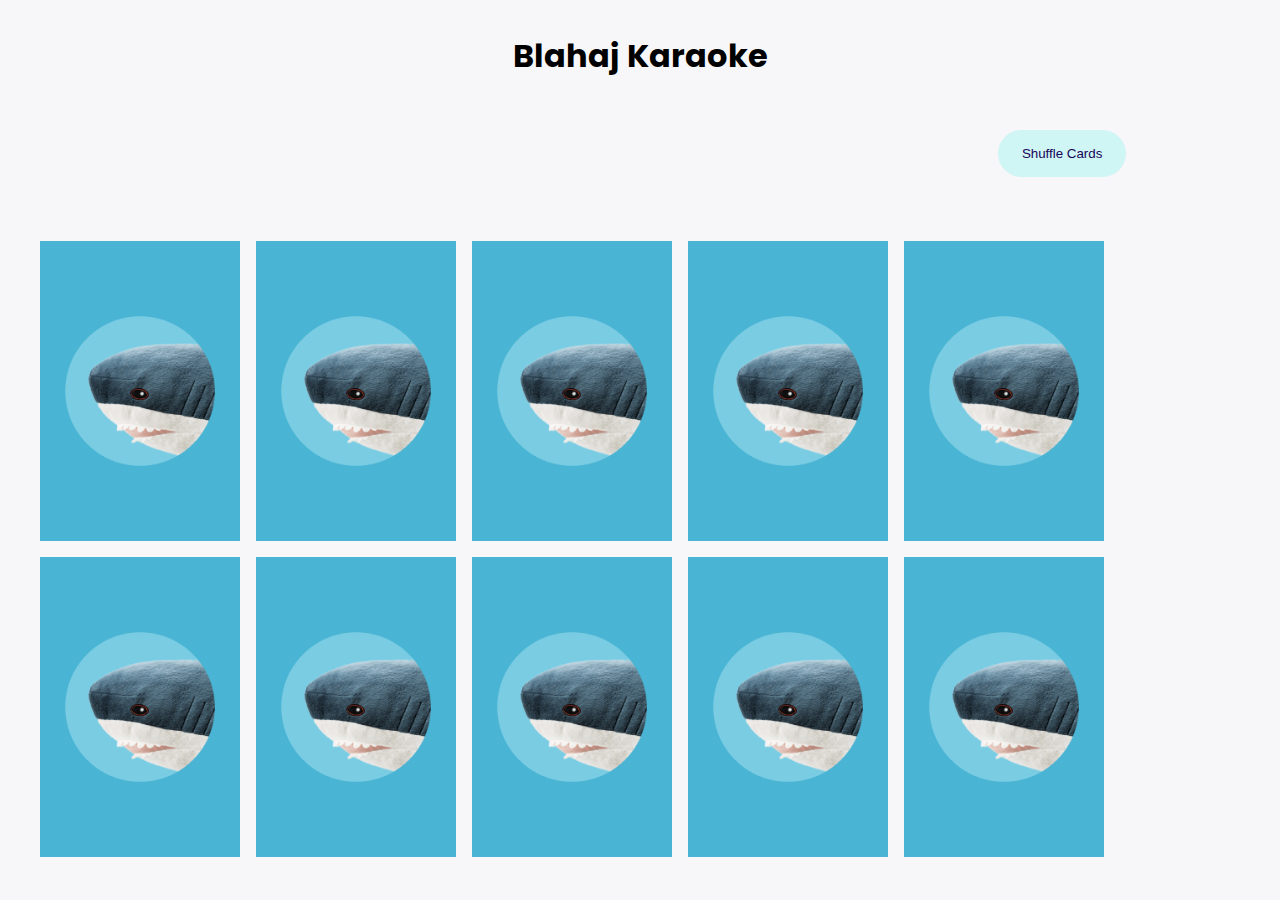
<file: index.html>
<!DOCTYPE html>
<html lang="en">
<head>
    <meta charset="UTF-8">
    <meta http-equiv="X-UA-Compatible" content="IE=edge">
    <meta name="viewport" content="width=device-width, initial-scale=1.0">
    <title>SharkHacks 3</title>
    <link rel="stylesheet" href="style.css">
    <link rel="preconnect" href="https://fonts.googleapis.com">
    <link rel="preconnect" href="https://fonts.gstatic.com" crossorigin>
    <link href="https://fonts.googleapis.com/css2?family=Poppins:wght@200;300;500;600;700;800;900&display=swap" rel="stylesheet"> 
</head>
<body>
    <header>
        <h1>Blahaj Karaoke</h1>
    </header>
    <br>
    <br>
   
    <section>
        <div class="shuffle">
            
            <button class="shuffleBtn">Shuffle Cards</button>
        </div>
        <div class="container">
        
        </div>
    </section>
    
    <script src="app.js"></script>
</body>
</html>
</file>
<file: style.css>
* {
    margin: 0;
    padding: 0;
    box-sizing: border-box;
}

body {
    background-color: #F7F6F8;
    margin: 2rem;
    font-family: 'Poppins', sans-serif;

}

a {
    text-decoration: none;
    color: white;
}

section, header {
    width: 100%;
    display: grid;
    place-items: center;
}

.container {
    display: flex;
    flex-wrap: wrap;
    max-width:1200px;
    gap: 1rem;
}

 /* The flip card container - set the width and height to whatever you want. We have added the border property to demonstrate that the flip itself goes out of the box on hover (remove perspective if you don't want the 3D effect */
 .flip-card {
  background-color: transparent;
  width: 200px;
  height: 300px;
  /* border: 1px solid #f1f1f1; */
  perspective: 1000px;
 
}

/* This container is needed to position the front and back side */
.flip-card-inner {
  position: relative;
  width: 100%;
  height: 100%;
  text-align: center;
  transition: transform 0.8s;
  transform-style: preserve-3d;
  
}



/* Do an horizontal flip when you move the mouse over the flip box container */
.flip-card:hover .flip-card-inner {
  transform: rotateY(180deg);
}

/* Position the front and back side */
.flip-card-front, .flip-card-back {
  position: absolute;
  width: 100%;
  height: 100%;
  -webkit-backface-visibility: hidden; /* Safari */
  backface-visibility: hidden;
}

/* Style the front side (fallback if image is missing) */
.flip-card-front {
  background-color: #49B4D3;
  color: black;
  display: grid;
  place-items: center; 
}


.flip-card .cover {
    width: 150px;
    height: 150px;
}

/* Style the back side */
.flip-card-back {
  background-color: dodgerblue;
  color: white;
  transform: rotateY(180deg);
  display: grid;
  place-items: center; 
} 


.darebtn, .shuffleBtn {
    background-color:rgb(208, 245, 245);
    padding: 1rem 1.5rem;
    border-radius: 4rem;
    color: rgb(22, 4, 87);
}

.shuffle {
    display: flex;
    width: 80%;
    max-width:1080px;
    justify-content: flex-end;
    margin-bottom: 4rem;
}

.shuffleBtn {
    border: none;
    cursor: pointer;
}
</file>
